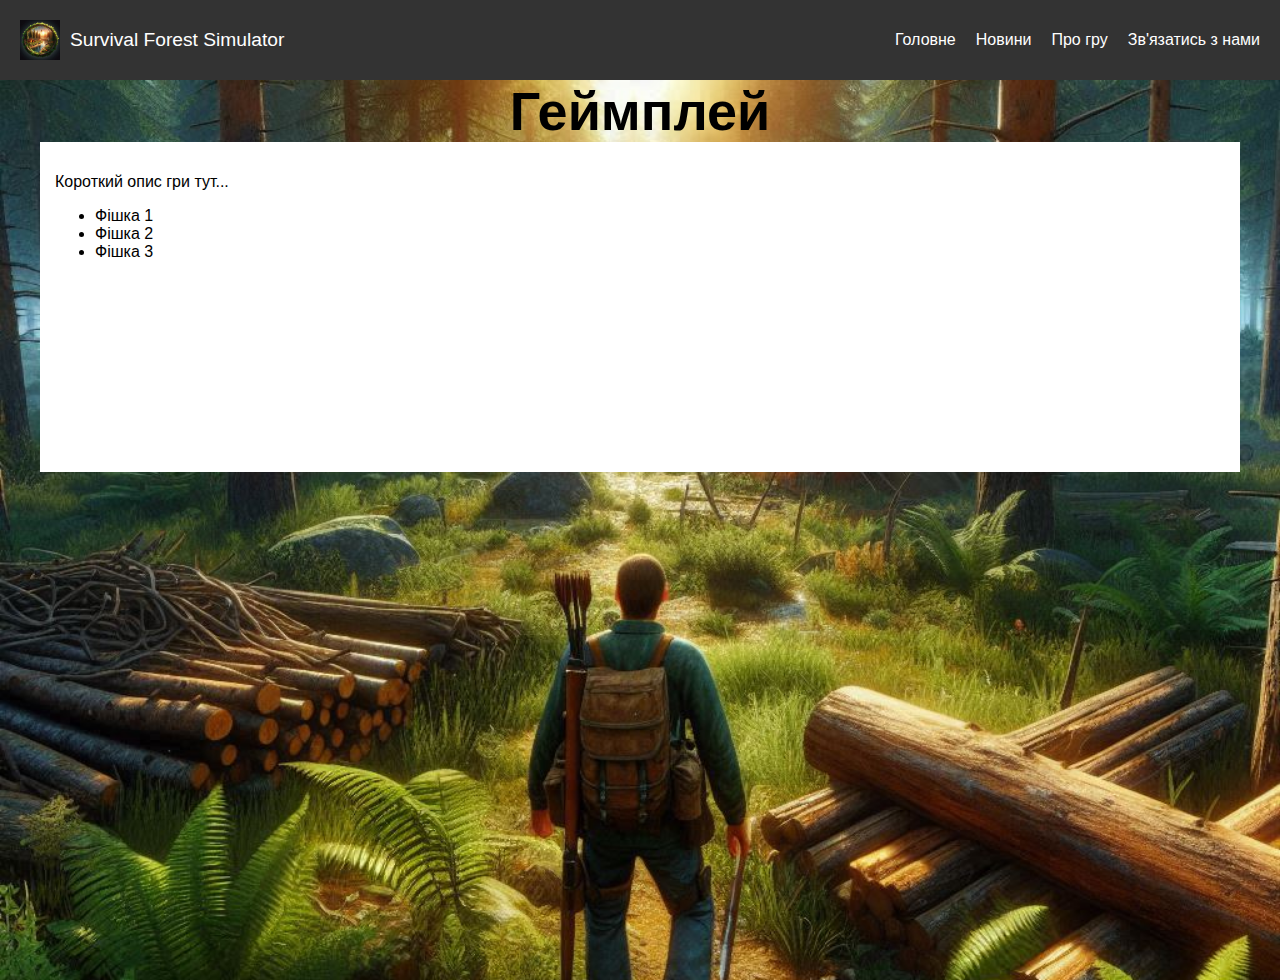
<file: html/aboutGame.html>
<html lang="en">

<head>
    <meta charset="UTF-8">
    <meta name="viewport" content="width=device-width, initial-scale=1.0">
    <link rel="stylesheet" href="/css/aboutGame.css">
    <title>Document</title>
</head>

<body>
    <header class="header">
        <div class="logo">
            <img src="/images/_e48bf6c5-82e2-49e8-bc6f-6b99d3a4b3a0.jpg" alt="Логотип сайта">
            <span class="site-name">Survival Forest Simulator</span>
        </div>
        <nav class="menu">
            <ul class="menu-list">
                <li><a href="index.html">Головне</a></li>
                <li><a href="news.html">Новини</a></li>
                <li><a href="aboutGame.html">Про гру</a></li>
                <li><a href="#">Зв'язатись з нами</a></li>
            </ul>
        </nav>
        <button class="burger-menu">
            <span class="burger-icon"></span>
        </button>
    </header>
    <div class="main-banner" style="background-image: url('/images/_131c44d6-9494-4a69-ac0e-5ad73a51a09e.jpg');">
        <h1>Геймплей</h1>
        <div class="gameplay-container">
            <div class="main-block">
                <div class="description">
                    <p>Короткий опис гри тут...</p>
                    <ul>
                        <li>Фішка 1</li>
                        <li>Фішка 2</li>
                        <li>Фішка 3</li>
                    </ul>
                </div>
                <div class="video">
                    <iframe width="560" height="315" src="https://www.youtube.com/embed/AjWfY7SnMBI?si=idPJLUd-0MUXc4Ud"
                        title="YouTube video player" frameborder="0"
                        allow="accelerometer; autoplay; clipboard-write; encrypted-media; gyroscope; picture-in-picture; web-share"
                        referrerpolicy="strict-origin-when-cross-origin" allowfullscreen></iframe>
                </div>
            </div>
        </div>
    </div>

    <script src="/scripts/script.js"></script>
</body>

</html>
</file>
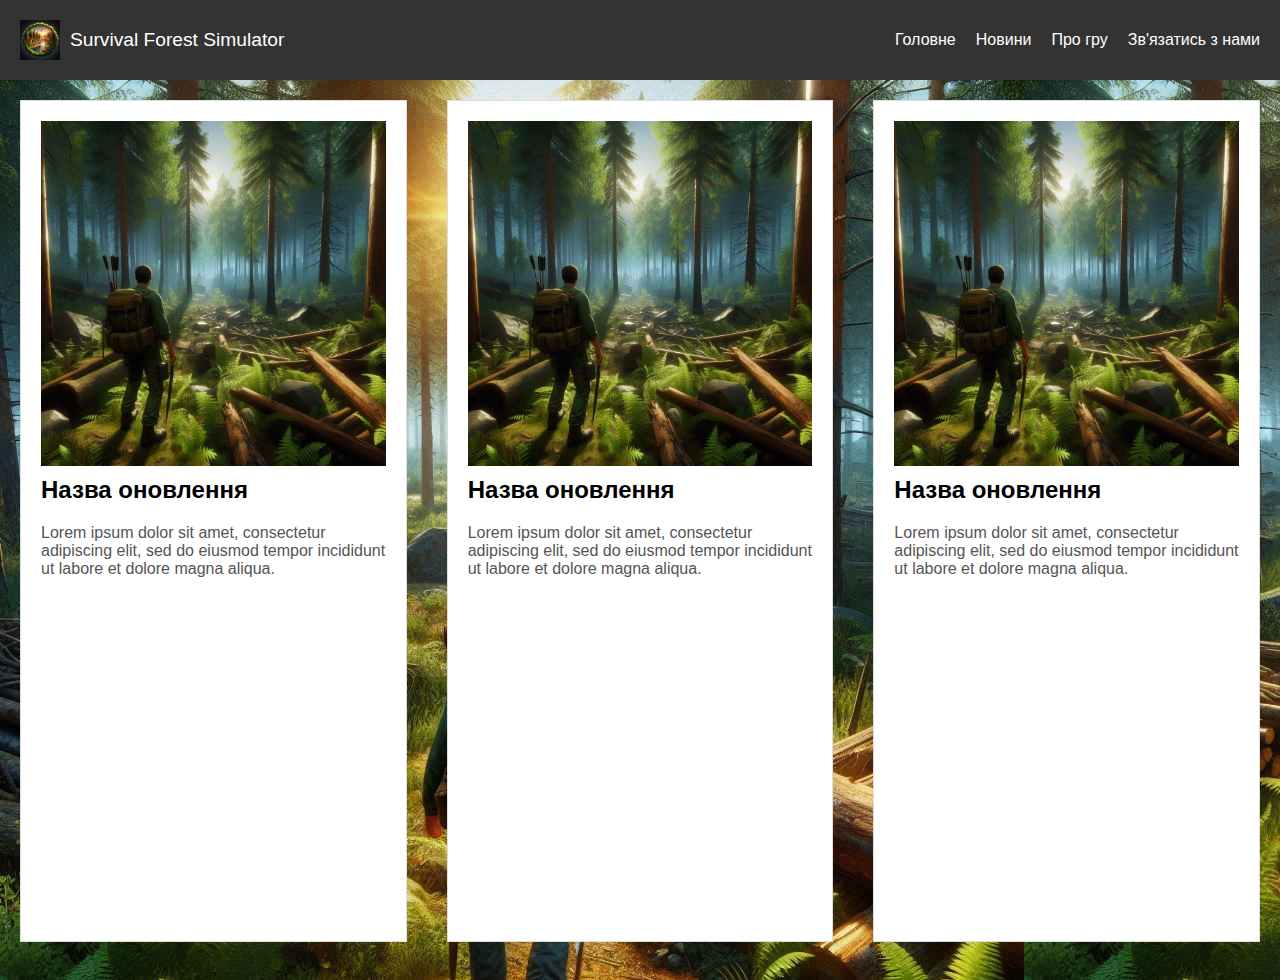
<file: html/news.html>
<html lang="en">

<head>
    <meta charset="UTF-8">
    <meta name="viewport" content="width=device-width, initial-scale=1.0">
    <title>Document</title>
    <link rel="stylesheet" href="/css/news.css">
</head>

<body>
    <header class="header">
        <div class="logo">
            <img src="/images/_e48bf6c5-82e2-49e8-bc6f-6b99d3a4b3a0.jpg" alt="Логотип сайта">
            <span class="site-name">Survival Forest Simulator</span>
        </div>
        <nav class="menu">
            <ul class="menu-list">
                <li><a href="index.html">Головне</a></li>
                <li><a href="news.html">Новини</a></li>
                <li><a href="aboutGame.html">Про гру</a></li>
                <li><a href="#">Зв'язатись з нами</a></li>
            </ul>
        </nav>
        <button class="burger-menu">
            <span class="burger-icon"></span>
        </button>
    </header>
    <div class="main_div" style="background-image: url('/images/_131c44d6-9494-4a69-ac0e-5ad73a51a09e.jpg');">
        <section class="game-update">
            <img src="/images/_a5c14a14-90d9-4d9e-aeeb-1eb531834f9c.jpg" alt="Update 1">
            <h2>Назва оновлення</h2>
            <p>Lorem ipsum dolor sit amet, consectetur adipiscing elit, sed do eiusmod tempor incididunt ut labore et
                dolore
                magna aliqua.</p>
        </section>
        <section class="game-update">
            <img src="/images/_a5c14a14-90d9-4d9e-aeeb-1eb531834f9c.jpg" alt="Update 2">
            <h2>Назва оновлення</h2>
            <p>Lorem ipsum dolor sit amet, consectetur adipiscing elit, sed do eiusmod tempor incididunt ut labore et
                dolore
                magna aliqua.</p>
        </section>
        <section class="game-update">
            <img src="/images/_a5c14a14-90d9-4d9e-aeeb-1eb531834f9c.jpg" alt="Update 3">
            <h2>Назва оновлення</h2>
            <p>Lorem ipsum dolor sit amet, consectetur adipiscing elit, sed do eiusmod tempor incididunt ut labore et
                dolore
                magna aliqua.</p>
        </section>
    </div>
    <script src="/scripts/script.js"></script>
</body>

</html>
</file>
<file: css/aboutGame.css>
@charset "UTF-8";
body {
  margin: 0;
  font-family: Arial, sans-serif;
}

/* Шапка сайта */
.header {
  display: flex;
  justify-content: space-between;
  align-items: center;
  padding: 20px;
  background-color: #333;
  color: #fff;
}

/* Логотип и название сайта */
.logo {
  display: flex;
  align-items: center;
}

.logo img {
  width: 40px;
  /* Размер иконки сайта */
  margin-right: 10px;
}

.site-name {
  font-size: 1.2rem;
}

/* Меню */
.menu-list {
  list-style-type: none;
  margin: 0;
  padding: 0;
  display: flex;
}

.menu-list li {
  margin-right: 20px;
}

.menu-list li:last-child {
  margin-right: 0;
}

.menu-list li a {
  color: #fff;
  text-decoration: none;
}

/* Бургер меню */
.burger-menu {
  display: none;
  background: none;
  border: none;
  cursor: pointer;
}

.burger-icon {
  display: block;
  width: 25px;
  height: 3px;
  background-color: #fff;
  position: relative;
}

.burger-icon::before,
.burger-icon::after {
  content: "";
  display: block;
  width: 100%;
  height: 100%;
  background-color: #fff;
  position: absolute;
  transition: transform 0.3s ease;
}

.burger-icon::before {
  top: -8px;
}

.burger-icon::after {
  bottom: -8px;
}

/* Медиа-запрос для бургер меню */
@media screen and (max-width: 1200px) {
  .menu-list {
    display: none;
  }
  .burger-menu {
    display: block;
  }
}
/* Стиль для активного меню */
.menu-list.is-active {
  display: flex;
  flex-direction: column;
  position: absolute;
  top: 60px;
  /* Відрегулюйте відповідно до вашої шапки */
  background-color: #333;
  width: 100%;
  /* Повна ширина на малих екранах */
  padding: 10px 0;
}

.menu-list.is-active li {
  margin: 10px 20px;
}

.gameplay-container {
  width: 100%;
  max-width: 1200px;
  margin: auto;
}

h1 {
  text-align: center;
  font-size: 54px;
  margin: 0px;
}

.description,
.video {
  width: 100%;
  padding: 15px;
}

.video iframe {
  width: 100%;
  height: 300px;
  /* Приклад висоти, можна налаштовувати */
}

/* Адаптація для екранів шириною менше 1200px */
@media (max-width: 1200px) {
  .description,
  .video {
    padding: 10px;
  }
  .video iframe {
    height: auto;
    /* Зменшуємо висоту іфрейму для кращого відображення */
  }
  h1 {
    font-size: 20px;
    /* Зменшуємо розмір шрифту для заголовка */
  }
}
.main-block {
  display: flex;
  background-color: #fff;
}

.main-banner {
  width: 100%;
  height: 100%;
  /* Висота може змінюватися в залежності від вашого дизайну */
  background-size: cover;
  background-position: center;
}/*# sourceMappingURL=aboutGame.css.map */
</file>
<file: css/news.css>
@charset "UTF-8";

body {
  margin: 0;
  font-family: Arial, sans-serif;
}


.header {
  display: flex;
  justify-content: space-between;
  align-items: center;
  padding: 20px;
  background-color: #333;
  color: #fff;
}


.logo {
  display: flex;
  align-items: center;
}

.logo img {
  width: 40px;
  margin-right: 10px;
}

.site-name {
  font-size: 1.2rem;
}

.menu-list {
  list-style-type: none;
  margin: 0;
  padding: 0;
  display: flex;
}

.menu-list li {
  margin-right: 20px;
}

.menu-list li:last-child {
  margin-right: 0;
}

.menu-list li a {
  color: #fff;
  text-decoration: none;
}


.burger-menu {
  display: none;
  background: none;
  border: none;
  cursor: pointer;
}

.burger-icon {
  display: block;
  width: 25px;
  height: 3px;
  background-color: #fff;
  position: relative;
}

.burger-icon::before,
.burger-icon::after {
  content: "";
  display: block;
  width: 100%;
  height: 100%;
  background-color: #fff;
  position: absolute;
  transition: transform 0.3s ease;
}

.burger-icon::before {
  top: -8px;
}

.burger-icon::after {
  bottom: -8px;
}


@media screen and (max-width: 1200px) {
  .menu-list {
    display: none;
  }

  .burger-menu {
    display: block;
  }
}

.menu-list.is-active {
  display: flex;
  flex-direction: column;
  position: absolute;
  top: 60px;
  background-color: #333;
  width: 100%;
  padding: 10px 0;
}

.menu-list.is-active li {
  margin: 10px 20px;
}

section.game-update {
  border: 1px solid #ddd;
  padding: 20px;
  margin: 20px;
  background-color: #fff;
  max-height: 800px;
}

section.game-update img {
  max-width: 100%;
  height: auto;
}

h2 {
  font-size: 1.5rem;
  margin-top: 10px;
}

p {
  font-size: 1rem;
  color: #555;
}

.main_div {
  display: flex;
  height: 100%;
}
</file>
